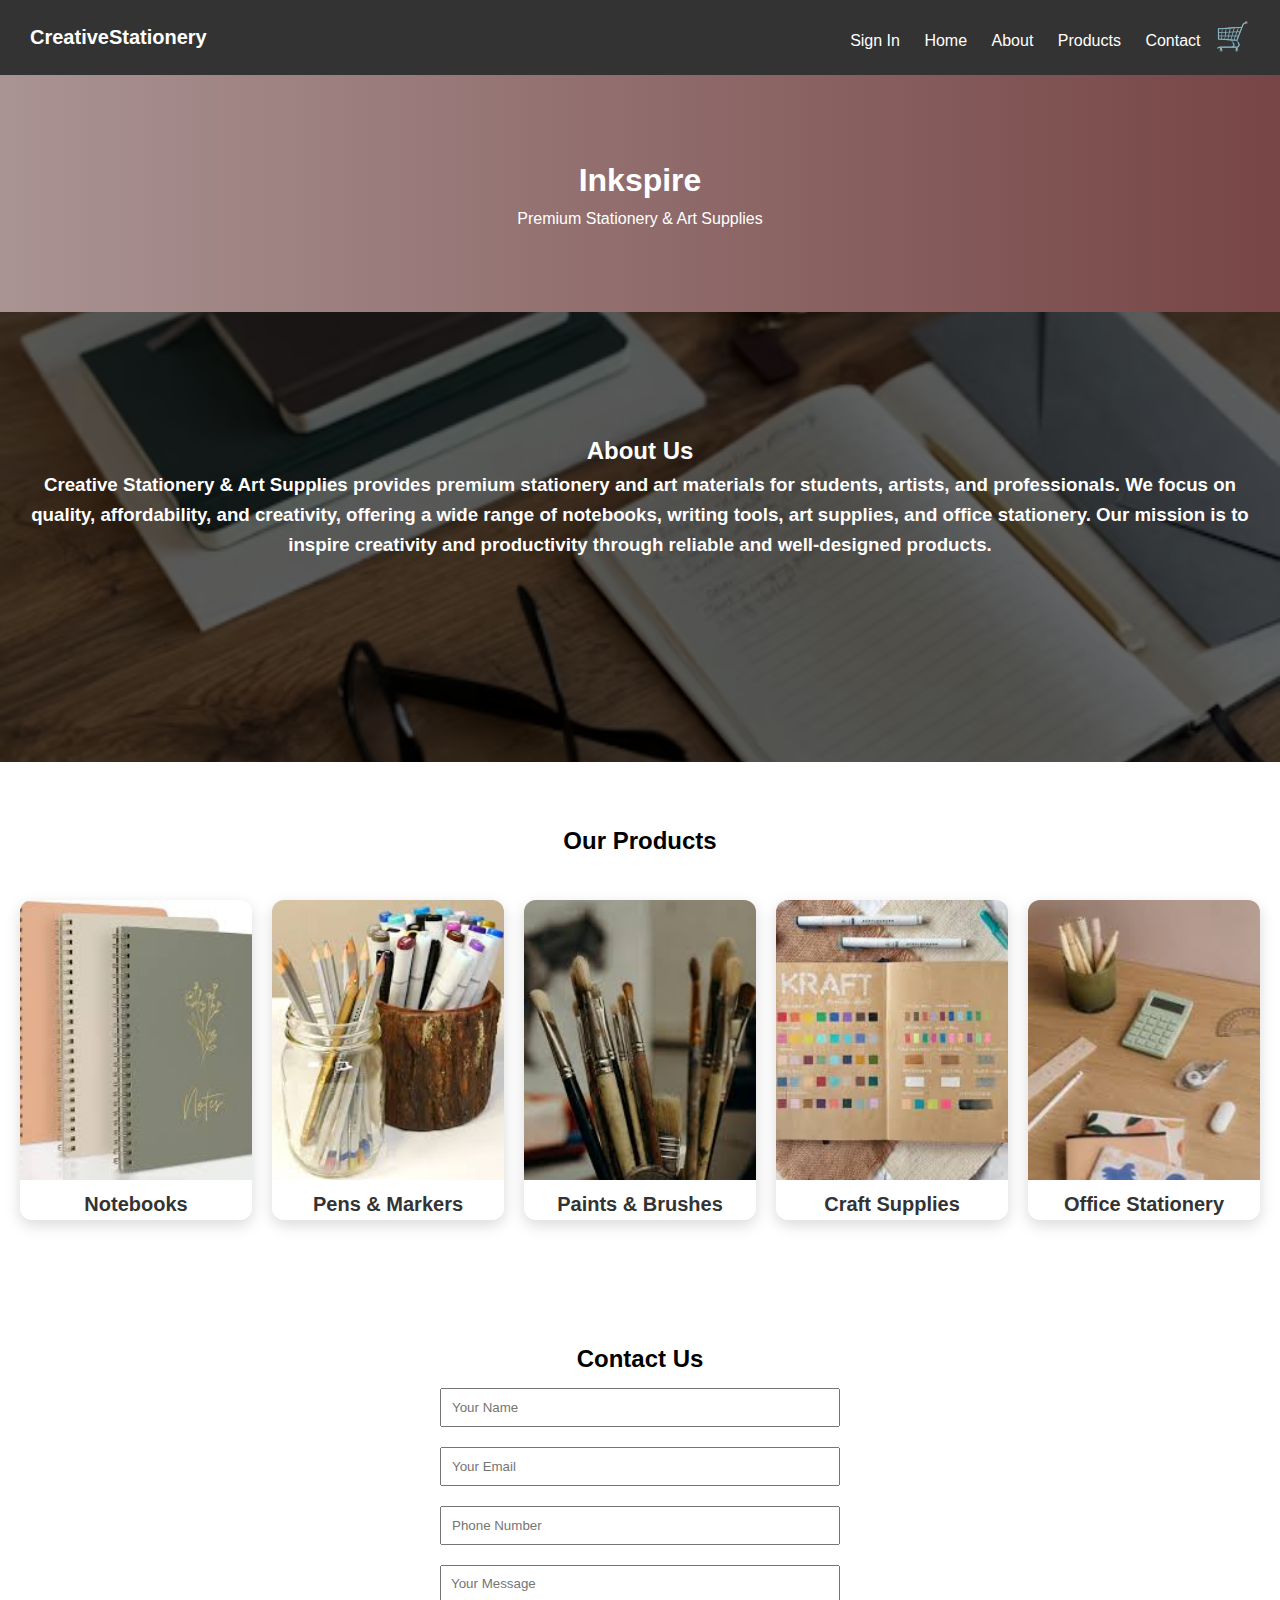
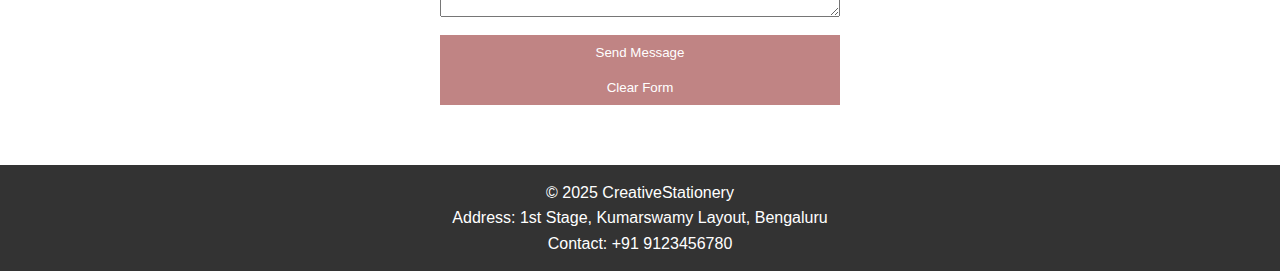
<file: index.html>
<!DOCTYPE html>
<html lang="en">
<head>
    <meta charset="UTF-8">
    <meta name="viewport" content="width=device-width, initial-scale=1.0">
    <title>Creative Stationery & Art Supplies</title>
    <link rel="stylesheet" href="style.css">
</head>
<body>

<header>
    <div class="logo">CreativeStationery</div>
    <nav id="navMenu">
        <a href="signin.html">Sign In</a>
        <a href="index.html">Home</a>
        <a href="#about">About</a>
        <a href="#products">Products</a>
        <a href="#contact">Contact</a>
        <span class="cart-icon" onclick="openCart()" title="Cart">🛒</span>
    </nav>
</header>

<section class="hero">
    <h1>Inkspire</h1>
    <p>Premium Stationery & Art Supplies</p>
</section>

<section id="about" class="about">
    <h2>About Us</h2>
    <h3>
        Creative Stationery & Art Supplies provides premium stationery and art materials for students, artists, and professionals.
        We focus on quality, affordability, and creativity, offering a wide range of notebooks, writing tools, art supplies, and office stationery. 
        Our mission is to inspire creativity and productivity through reliable and well-designed products.
    </h3>
</section>

<section id="products" class="products">
  <h2>Our Products</h2>

  <div class="product-grid">

    <a href="notebooks.html" class="category-card">
      <img src="images/notebook_home.jpg" alt="Notebooks">
      <h3>Notebooks</h3>
    </a>

    <a href="pens.html" class="category-card">
      <img src="images/pens_home.jpg" alt="Pens & Markers">
      <h3>Pens & Markers</h3>
    </a>

    <a href="paints.html" class="category-card">
      <img src="images/paints_home.jpg" alt="Paints & Brushes">
      <h3>Paints & Brushes</h3>
    </a>

    <a href="crafts.html" class="category-card">
      <img src="images/crafts_home.jpg" alt="Craft Supplies">
      <h3>Craft Supplies</h3>
    </a>

    <a href="office.html" class="category-card">
      <img src="images/office_home.jpg" alt="Office Stationery">
      <h3>Office Stationery</h3>
    </a>

  </div>
</section>

<section id="contact" class="contact">
    <h2>Contact Us</h2>
    <form onsubmit="return handleContactForm()">
      <input type="text" id="name" placeholder="Your Name" required>
      <input type="email" id="email" placeholder="Your Email" required>
      <input type="tel" id="phone" placeholder="Phone Number">
      <textarea id="message" placeholder="Your Message" required></textarea>
      <button type="submit">Send Message</button>
      <button type="button" onclick="clearForm()">Clear Form</button>

</form>
<!-- Thank You Message -->
<p id="thankYouMsg" style="display:none; color: green; font-weight: bold;">
  Thank you! Your message has been received.
</p>
</section>

<footer>
    <p>© 2025 CreativeStationery</p>
    <p>Address: 1st Stage, Kumarswamy Layout, Bengaluru</p>
    <p>Contact: +91 9123456780</p>
</footer>

<script src="script.js"></script>
</body>
</html>
</file>
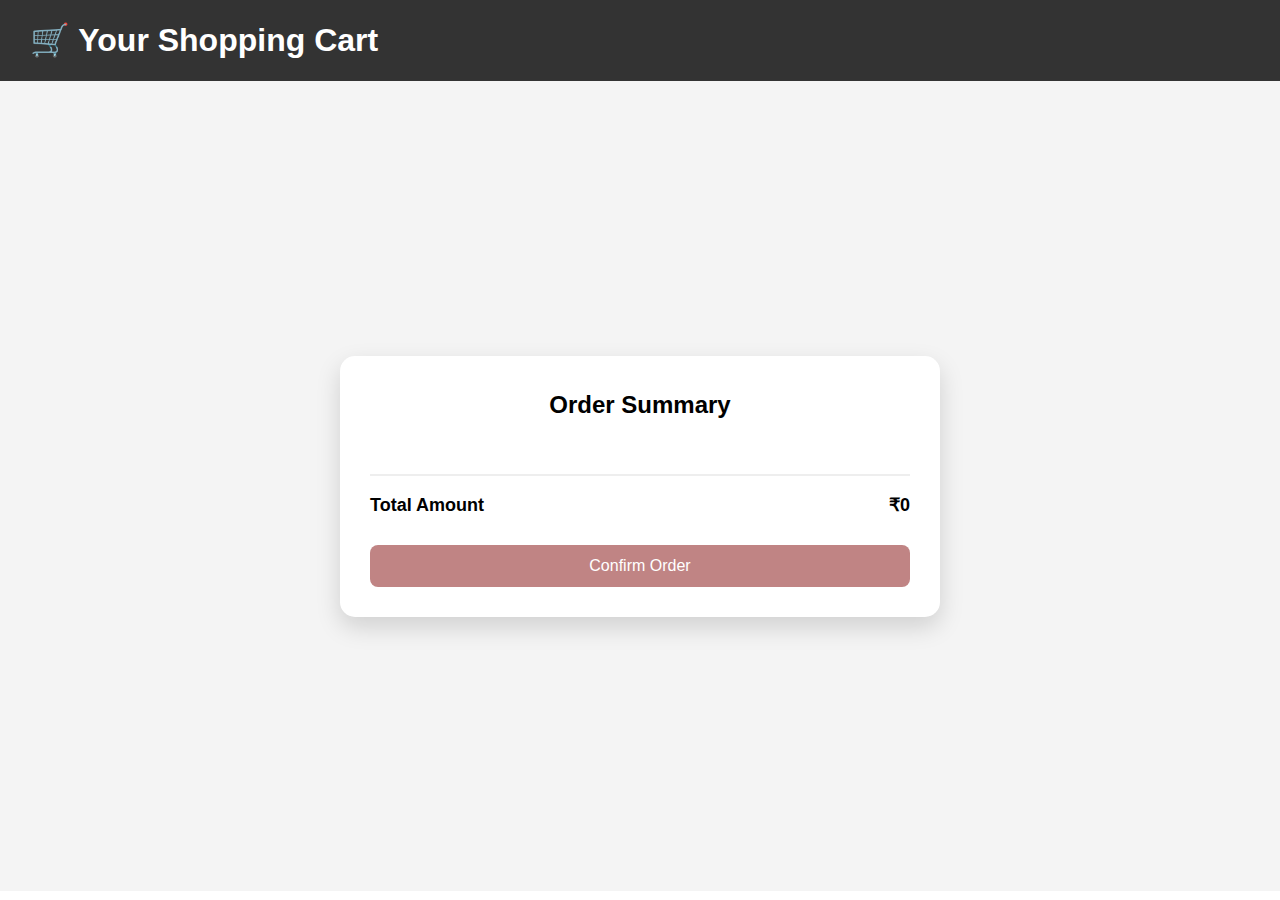
<file: cart.html>
<!DOCTYPE html>
<html lang="en">
<head>
<meta charset="UTF-8">
<title>Your Cart</title>
<link rel="stylesheet" href="style.css">
<script defer src="script.js"></script>
</head>
<body>

<header>
  <h1>🛒 Your Shopping Cart</h1>
</header>

<section class="cart-container">

  <div class="cart-card">
    <h2>Order Summary</h2>

    <div id="cart-items" class="cart-items"></div>

    <div class="cart-total">
      <span>Total Amount</span>
      <span>₹<span id="total">0</span></span>
    </div>

    <button class="confirm-btn" onclick="confirmOrder()">
      Confirm Order
    </button>
  </div>

</section>

</body>
</html>
</file>
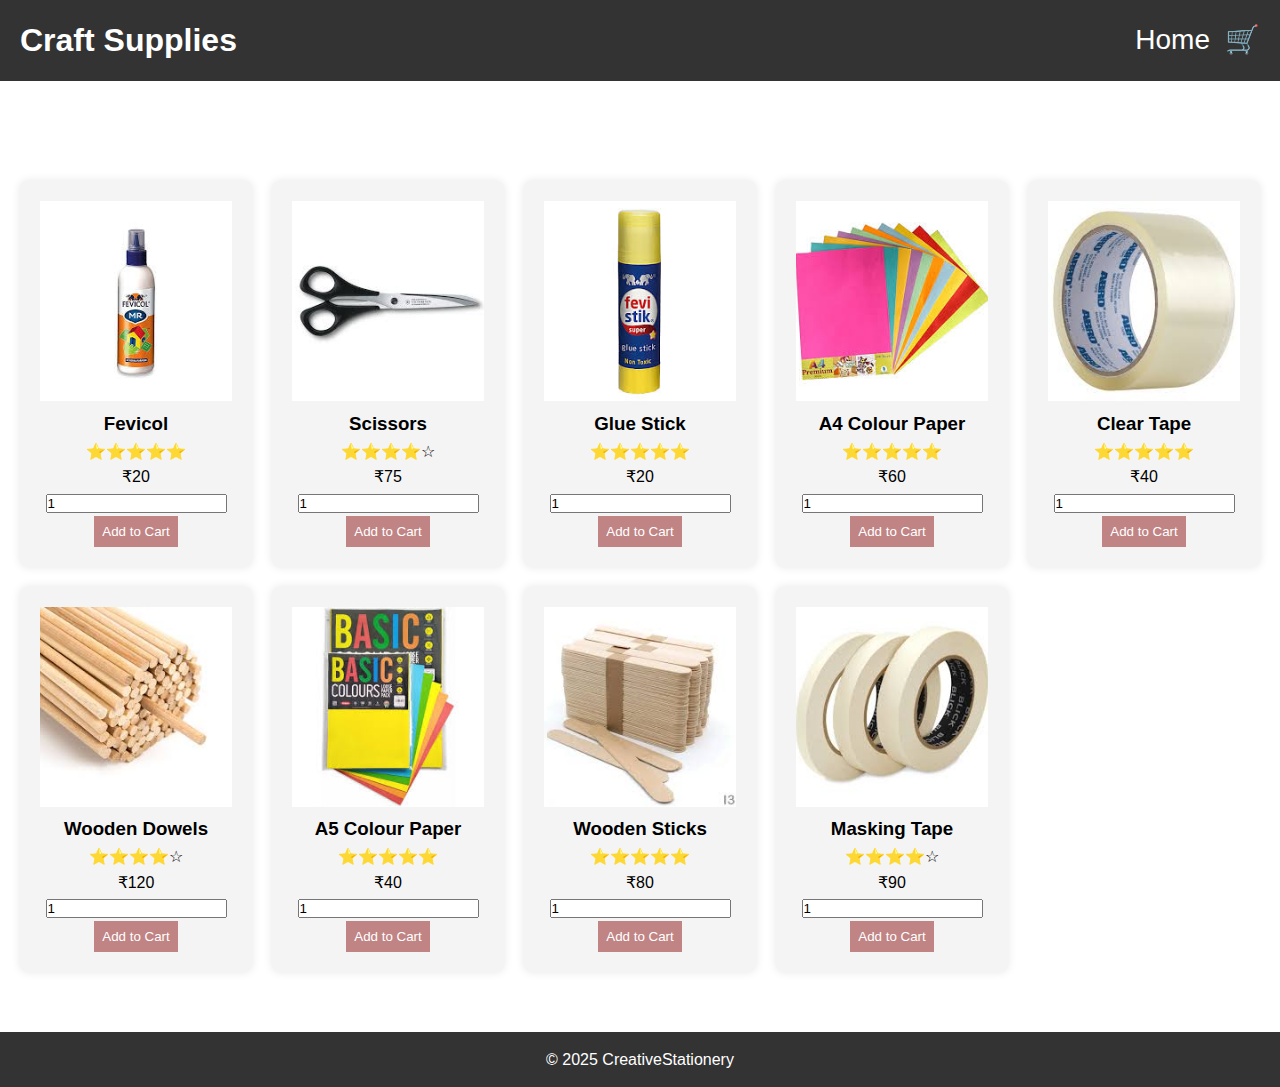
<file: crafts.html>
<!DOCTYPE html>
<html>
<head>
<title>Craft Supplies</title>
<link rel="stylesheet" href="style.css">
<script defer src="script.js"></script>
</head>
<body>

<header class="page-header">
  <h1>Craft Supplies</h1>

  <div class="header-icons">
    <a href="index.html" class="home-icon" title="Home">Home</a>
    <span class="cart-icon" onclick="openCart()" title="Cart">🛒</span>
  </div>
</header>

<section class="product-grid">

<div class="product-card">
<img src="images/craft/craft1.jpg">
<h3>Fevicol</h3>
<p>⭐⭐⭐⭐⭐</p>
<p>₹20</p>
<input type="number" min="1" value="1" id="q1">
<button onclick="addToCart('Fevicol',20,'q1')">Add to Cart</button>
</div>

<div class="product-card">
<img src="images/craft/craft2.jpg">
<h3>Scissors</h3>
<p>⭐⭐⭐⭐☆</p>
<p>₹75</p>
<input type="number" min="1" value="1" id="q2">
<button onclick="addToCart('Scissors',75,'q2')">Add to Cart</button>
</div>

<div class="product-card">
<img src="images/craft/craft3.jpg">
<h3>Glue Stick</h3>
<p>⭐⭐⭐⭐⭐</p>
<p>₹20</p>
<input type="number" min="1" value="1" id="q3">
<button onclick="addToCart('Glue Stick',20,'q3')">Add to Cart</button>
</div>

<div class="product-card">
<img src="images/craft/craft4.jpg">
<h3>A4 Colour Paper</h3>
<p>⭐⭐⭐⭐⭐</p>
<p>₹60</p>
<input type="number" min="1" value="1" id="q4">
<button onclick="addToCart('A4 Colour Paper',60,'q4')">Add to Cart</button>
</div>

<div class="product-card">
<img src="images/craft/craft5.jpg">
<h3>Clear Tape</h3>
<p>⭐⭐⭐⭐⭐</p>
<p>₹40</p>
<input type="number" min="1" value="1" id="q5">
<button onclick="addToCart('Clear Tape',40,'q5')">Add to Cart</button>
</div>

<div class="product-card">
<img src="images/craft/craft6.jpg">
<h3>Wooden Dowels</h3>
<p>⭐⭐⭐⭐☆</p>
<p>₹120</p>
<input type="number" min="1" value="1" id="q6">
<button onclick="addToCart('Wooden Dowel',120,'q6')">Add to Cart</button>
</div>

<div class="product-card">
<img src="images/craft/craft7.jpg">
<h3>A5 Colour Paper</h3>
<p>⭐⭐⭐⭐⭐</p>
<p>₹40</p>
<input type="number" min="1" value="1" id="q7">
<button onclick="addToCart('Black Gel Pen',40,'q7')">Add to Cart</button>
</div>

<div class="product-card">
<img src="images/craft/craft8.jpg">
<h3>Wooden Sticks</h3>
<p>⭐⭐⭐⭐⭐</p>
<p>₹80</p>
<input type="number" min="1" value="1" id="q8">
<button onclick="addToCart('Wooden Sticks',80,'q8')">Add to Cart</button>
</div>

<div class="product-card">
<img src="images/craft/craft9.jpg">
<h3>Masking Tape</h3>
<p>⭐⭐⭐⭐☆</p>
<p>₹90</p>
<input type="number" min="1" value="1" id="q9">
<button onclick="addToCart('Masking Tape',90,'q9')">Add to Cart</button>
</div>

</section>
<footer>
    <p>© 2025 CreativeStationery</p>
</footer>

</body>
</html>
</file>
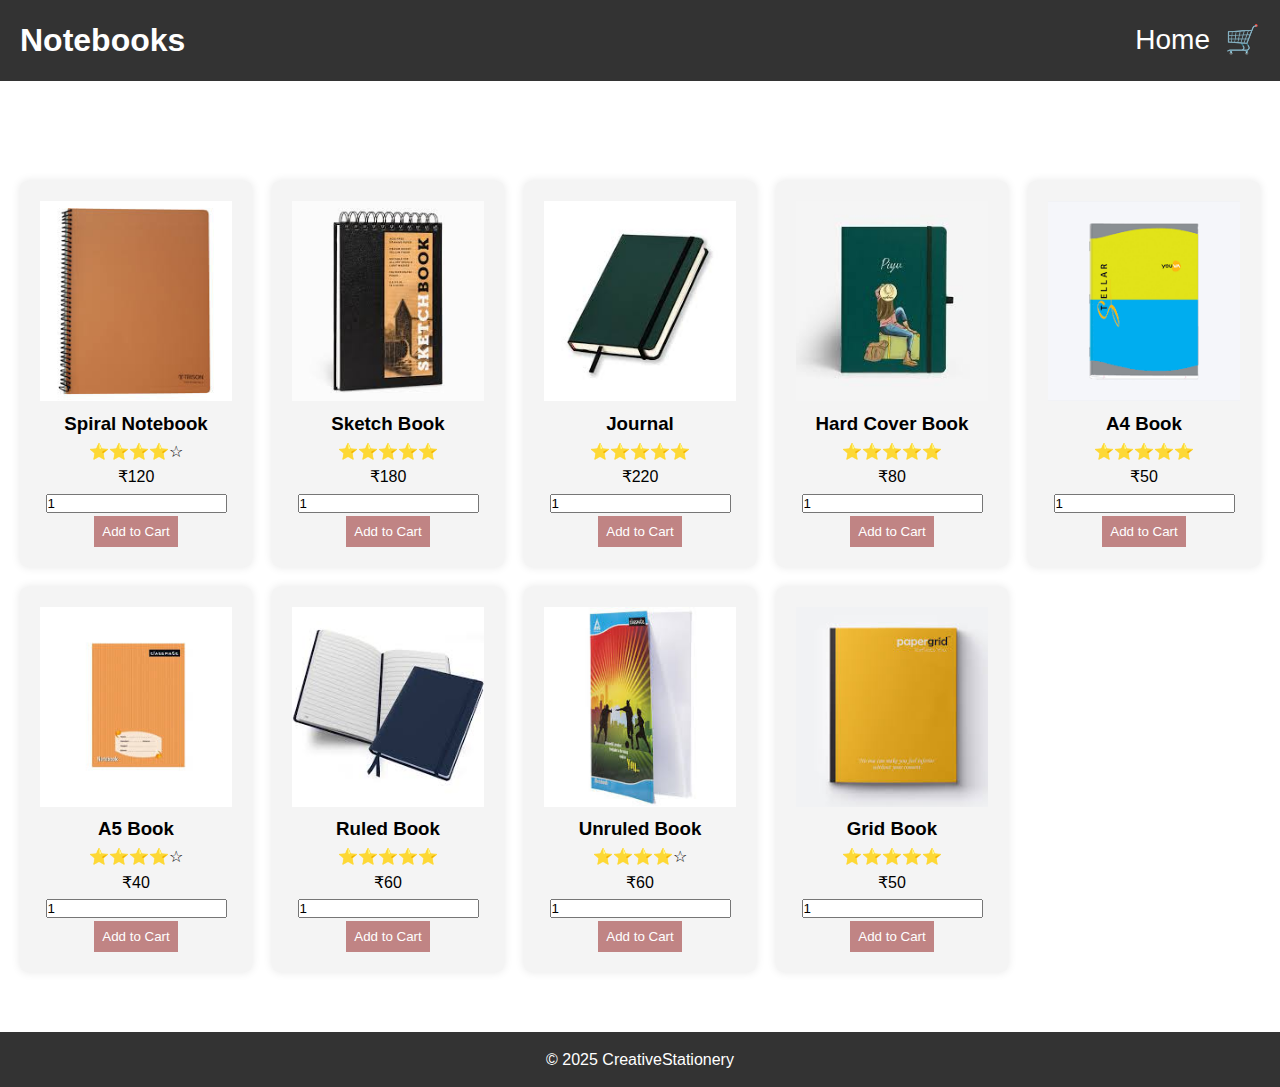
<file: notebooks.html>
<!DOCTYPE html>
<html>
<head>
<title>Notebooks</title>
<link rel="stylesheet" href="style.css">
<script defer src="script.js"></script>
</head>
<body>

<header class="page-header">
  <h1>Notebooks</h1>

  <div class="header-icons">
    <a href="index.html" class="home-icon" title="Home">Home</a>
    <span class="cart-icon" onclick="openCart()" title="Cart">🛒</span>
  </div>
</header>

<section class="product-grid">

<div class="product-card">
<img src="images/notebook/notebook1.jpg">
<h3>Spiral Notebook</h3>
<p>⭐⭐⭐⭐☆</p>
<p>₹120</p>
<input type="number" min="1" value="1" id="q1">
<button onclick="addToCart('Spiral Notebook',120,'q1')">Add to Cart</button>
</div>

<div class="product-card">
<img src="images/notebook/notebook2.jpg">
<h3>Sketch Book</h3>
<p>⭐⭐⭐⭐⭐</p>
<p>₹180</p>
<input type="number" min="1" value="1" id="q2">
<button onclick="addToCart('Sketch Book',180,'q2')">Add to Cart</button>
</div>

<div class="product-card">
<img src="images/notebook/notebook3.jpg">
<h3>Journal</h3>
<p>⭐⭐⭐⭐⭐</p>
<p>₹220</p>
<input type="number" min="1" value="1" id="q3">
<button onclick="addToCart('Journal',220,'q3')">Add to Cart</button>
</div>

<div class="product-card">
<img src="images/notebook/notebook4.jpg">
<h3>Hard Cover Book</h3>
<p>⭐⭐⭐⭐⭐</p>
<p>₹80</p>
<input type="number" min="1" value="1" id="q4">
<button onclick="addToCart('Hard Cover Book',80,'q4')">Add to Cart</button>
</div>

<div class="product-card">
<img src="images/notebook/notebook5.png">
<h3>A4 Book</h3>
<p>⭐⭐⭐⭐⭐</p>
<p>₹50</p>
<input type="number" min="1" value="1" id="q5">
<button onclick="addToCart('A4 Book',50,'q5')">Add to Cart</button>
</div>

<div class="product-card">
<img src="images/notebook/notebook6.jpg">
<h3>A5 Book</h3>
<p>⭐⭐⭐⭐☆</p>
<p>₹40</p>
<input type="number" min="1" value="1" id="q6">
<button onclick="addToCart('A5 Book',40,'q6')">Add to Cart</button>
</div>

<div class="product-card">
<img src="images/notebook/notebook7.jpg">
<h3>Ruled Book</h3>
<p>⭐⭐⭐⭐⭐</p>
<p>₹60</p>
<input type="number" min="1" value="1" id="q7">
<button onclick="addToCart('Ruled Book',60,'q7')">Add to Cart</button>
</div>

<div class="product-card">
<img src="images/notebook/notebook8.jpg">
<h3>Unruled Book</h3>
<p>⭐⭐⭐⭐☆</p>
<p>₹60</p>
<input type="number" min="1" value="1" id="q8">
<button onclick="addToCart('Unruled',60,'q8')">Add to Cart</button>
</div>

<div class="product-card">
<img src="images/notebook/notebook9.jpg">
<h3>Grid Book</h3>
<p>⭐⭐⭐⭐⭐</p>
<p>₹50</p>
<input type="number" min="1" value="1" id="q9">
<button onclick="addToCart('Grid Book',50,'q9')">Add to Cart</button>
</div>

</section>
<footer>
    <p>© 2025 CreativeStationery</p>
</footer>

</body>
</html>
</file>
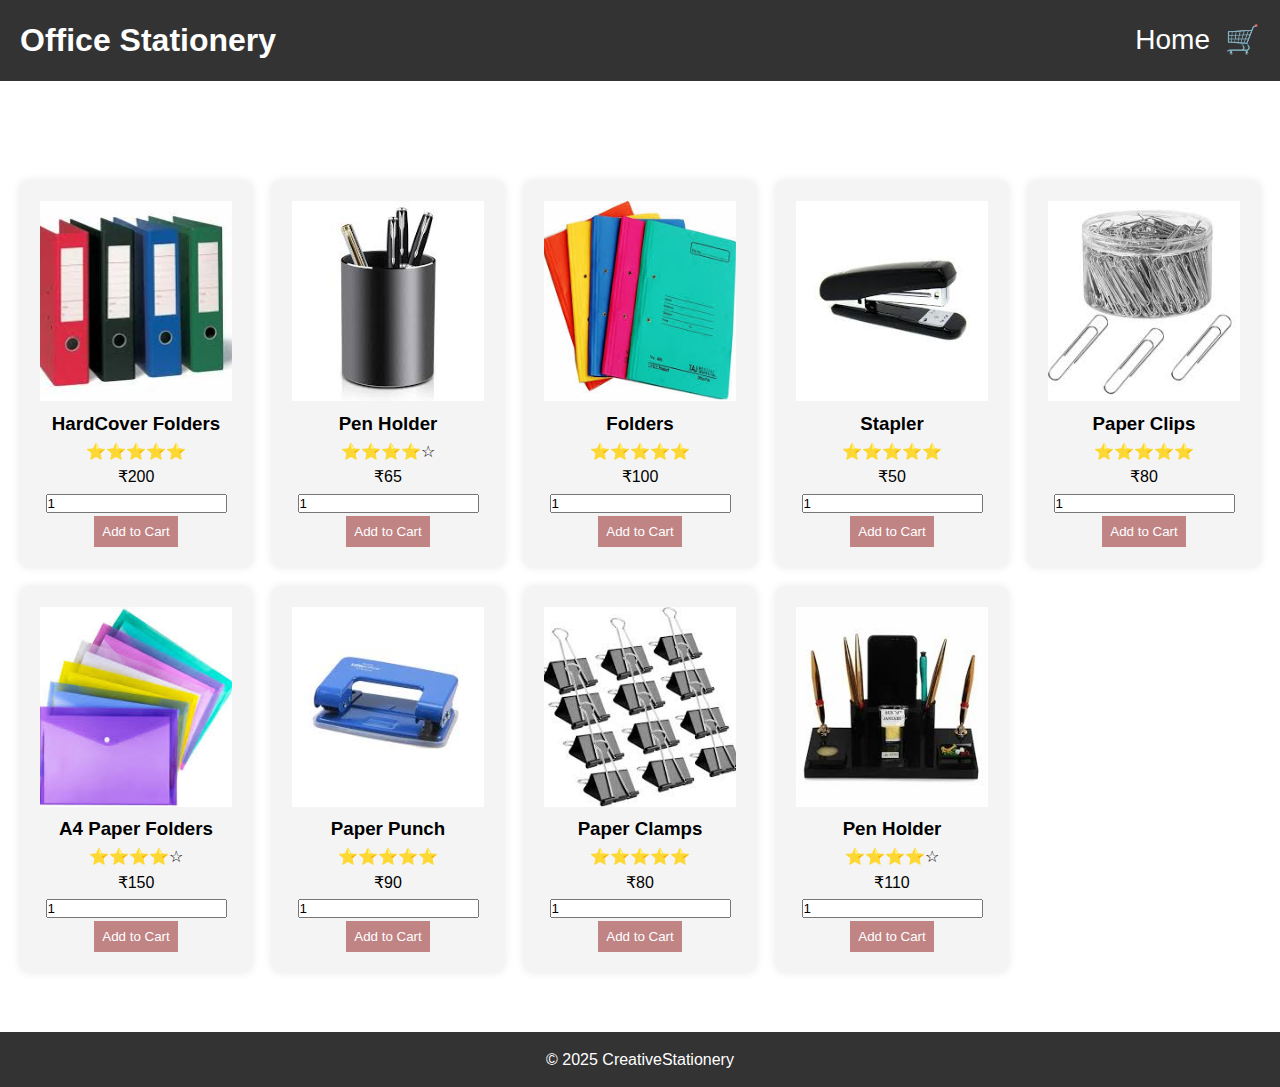
<file: office.html>
<!DOCTYPE html>
<html>
<head>
<title>Office Stationery</title>
<link rel="stylesheet" href="style.css">
<script defer src="script.js"></script>
</head>
<body>

<header class="page-header">
  <h1>Office Stationery</h1>

  <div class="header-icons">
    <a href="index.html" class="home-icon" title="Home">Home</a>
    <span class="cart-icon" onclick="openCart()" title="Cart">🛒</span>
  </div>
</header>

<section class="product-grid">

<div class="product-card">
<img src="images/office/office1.jpg">
<h3>HardCover Folders</h3>
<p>⭐⭐⭐⭐⭐</p>
<p>₹200</p>
<input type="number" min="1" value="1" id="q1">
<button onclick="addToCart('HardCover Folders',200,'q1')">Add to Cart</button>
</div>

<div class="product-card">
<img src="images/office/office2.jpg">
<h3>Pen Holder</h3>
<p>⭐⭐⭐⭐☆</p>
<p>₹65</p>
<input type="number" min="1" value="1" id="q2">
<button onclick="addToCart('Pen Holder',65,'q2')">Add to Cart</button>
</div>

<div class="product-card">
<img src="images/office/office3.jpg">
<h3>Folders</h3>
<p>⭐⭐⭐⭐⭐</p>
<p>₹100</p>
<input type="number" min="1" value="1" id="q3">
<button onclick="addToCart('Folders',100,'q3')">Add to Cart</button>
</div>

<div class="product-card">
<img src="images/office/office4.jpg">
<h3>Stapler</h3>
<p>⭐⭐⭐⭐⭐</p>
<p>₹50</p>
<input type="number" min="1" value="1" id="q4">
<button onclick="addToCart('Stapler',50,'q4')">Add to Cart</button>
</div>

<div class="product-card">
<img src="images/office/office5.jpg">
<h3>Paper Clips</h3>
<p>⭐⭐⭐⭐⭐</p>
<p>₹80</p>
<input type="number" min="1" value="1" id="q5">
<button onclick="addToCart('Paper Clips',80,'q5')">Add to Cart</button>
</div>

<div class="product-card">
<img src="images/office/office6.jpg">
<h3>A4 Paper Folders</h3>
<p>⭐⭐⭐⭐☆</p>
<p>₹150</p>
<input type="number" min="1" value="1" id="q6">
<button onclick="addToCart('A4 Ppaer Folders',150,'q6')">Add to Cart</button>
</div>

<div class="product-card">
<img src="images/office/office7.jpg">
<h3>Paper Punch</h3>
<p>⭐⭐⭐⭐⭐</p>
<p>₹90</p>
<input type="number" min="1" value="1" id="q7">
<button onclick="addToCart('Paper Punch',90,'q7')">Add to Cart</button>
</div>

<div class="product-card">
<img src="images/office/office8.jpg">
<h3>Paper Clamps</h3>
<p>⭐⭐⭐⭐⭐</p>
<p>₹80</p>
<input type="number" min="1" value="1" id="q8">
<button onclick="addToCart('Paper Clamps',80,'q8')">Add to Cart</button>
</div>

<div class="product-card">
<img src="images/office/office9.jpg">
<h3>Pen Holder</h3>
<p>⭐⭐⭐⭐☆</p>
<p>₹110</p>
<input type="number" min="1" value="1" id="q9">
<button onclick="addToCart('Pen Holder',110,'q9')">Add to Cart</button>
</div>

</section>
<footer>
    <p>© 2025 CreativeStationery</p>
</footer>

</body>
</html>
</file>
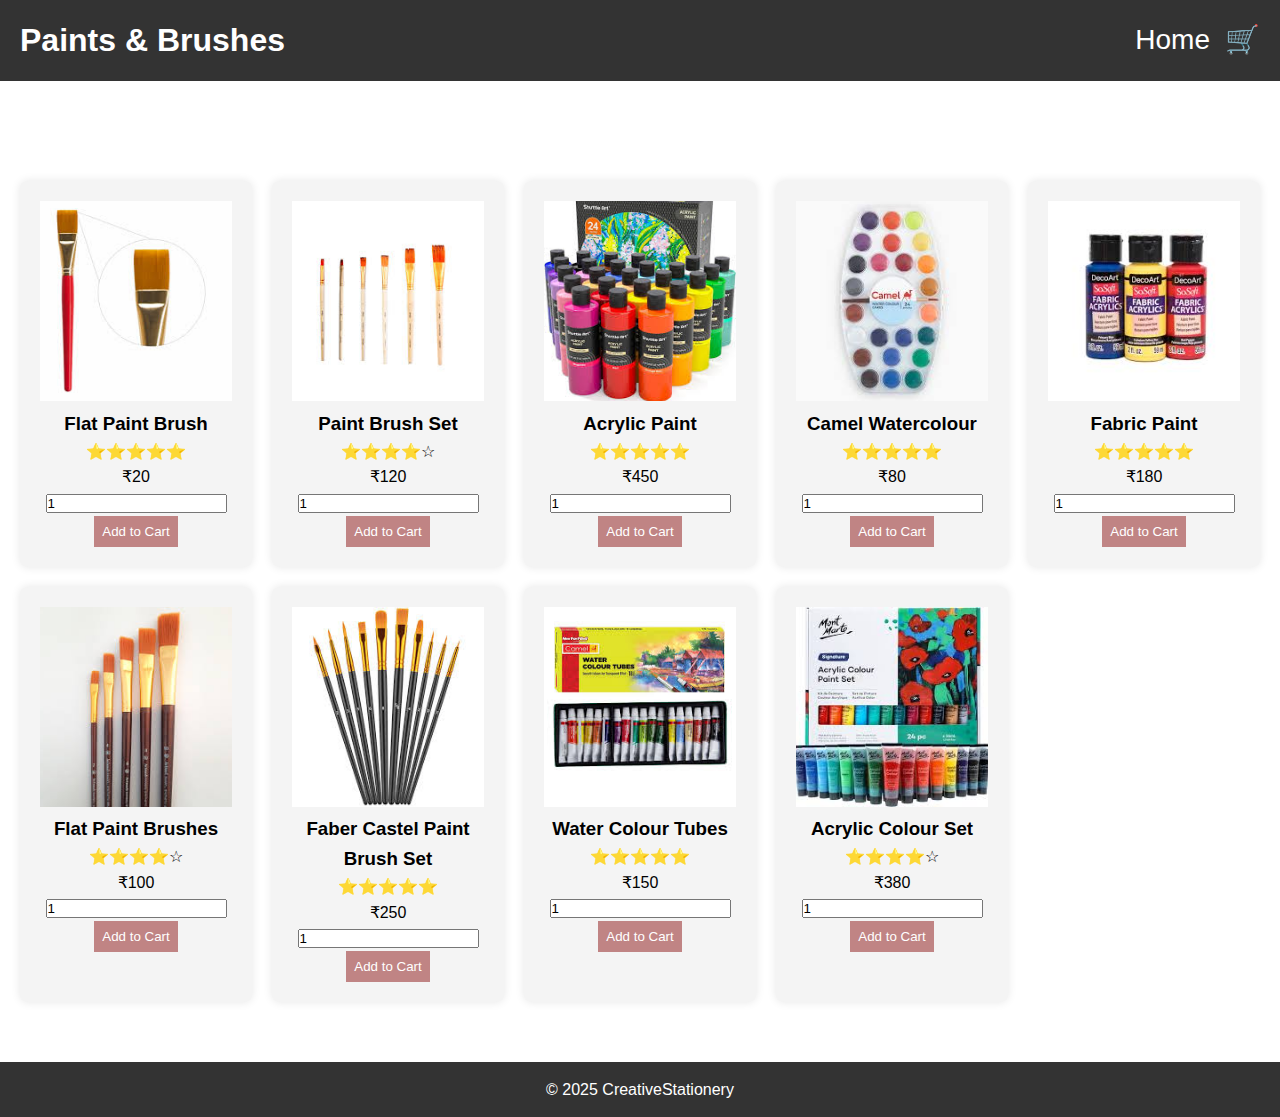
<file: paints.html>
<!DOCTYPE html>
<html>
<head>
<title>Paints & Brushes</title>
<link rel="stylesheet" href="style.css">
<script defer src="script.js"></script>
</head>
<body>

<header class="page-header">
  <h1>Paints & Brushes</h1>

  <div class="header-icons">
    <a href="index.html" class="home-icon" title="Home">Home</a>
    <span class="cart-icon" onclick="openCart()" title="Cart">🛒</span>
  </div>
</header>

<section class="product-grid">

<div class="product-card">
<img src="images/paint/paint1.jpg">
<h3>Flat Paint Brush</h3>
<p>⭐⭐⭐⭐⭐</p>
<p>₹20</p>
<input type="number" min="1" value="1" id="q1">
<button onclick="addToCart('Flat Paint Brush',20,'q1')">Add to Cart</button>
</div>

<div class="product-card">
<img src="images/paint/paint2.jpg">
<h3>Paint Brush Set</h3>
<p>⭐⭐⭐⭐☆</p>
<p>₹120</p>
<input type="number" min="1" value="1" id="q2">
<button onclick="addToCart('Paint Brush Set',120,'q2')">Add to Cart</button>
</div>

<div class="product-card">
<img src="images/paint/paint3.jpg">
<h3>Acrylic Paint</h3>
<p>⭐⭐⭐⭐⭐</p>
<p>₹450</p>
<input type="number" min="1" value="1" id="q3">
<button onclick="addToCart('Acrylic Paint',450,'q3')">Add to Cart</button>
</div>

<div class="product-card">
<img src="images/paint/paint4.jpg">
<h3>Camel Watercolour</h3>
<p>⭐⭐⭐⭐⭐</p>
<p>₹80</p>
<input type="number" min="1" value="1" id="q4">
<button onclick="addToCart('Camel Watercolour',80,'q4')">Add to Cart</button>
</div>

<div class="product-card">
<img src="images/paint/paint5.jpg">
<h3>Fabric Paint</h3>
<p>⭐⭐⭐⭐⭐</p>
<p>₹180</p>
<input type="number" min="1" value="1" id="q5">
<button onclick="addToCart('Fabric Paint',180,'q5')">Add to Cart</button>
</div>

<div class="product-card">
<img src="images/paint/paint6.jpg">
<h3>Flat Paint Brushes</h3>
<p>⭐⭐⭐⭐☆</p>
<p>₹100</p>
<input type="number" min="1" value="1" id="q6">
<button onclick="addToCart('Flat Paint Brushes',100,'q6')">Add to Cart</button>
</div>

<div class="product-card">
<img src="images/paint/paint7.jpg">
<h3> Faber Castel Paint Brush Set</h3>
<p>⭐⭐⭐⭐⭐</p>
<p>₹250</p>
<input type="number" min="1" value="1" id="q7">
<button onclick="addToCart('Faber Castel Paint Brush Set',250,'q7')">Add to Cart</button>
</div>

<div class="product-card">
<img src="images/paint/paint8.jpg">
<h3>Water Colour Tubes</h3>
<p>⭐⭐⭐⭐⭐</p>
<p>₹150</p>
<input type="number" min="1" value="1" id="q8">
<button onclick="addToCart('Water Colour Tubes',150,'q8')">Add to Cart</button>
</div>

<div class="product-card">
<img src="images/paint/paint9.jpg">
<h3>Acrylic Colour Set</h3>
<p>⭐⭐⭐⭐☆</p>
<p>₹380</p>
<input type="number" min="1" value="1" id="q9">
<button onclick="addToCart('Acrylic Colour Set',380,'q9')">Add to Cart</button>
</div>

</section>
<footer>
    <p>© 2025 CreativeStationery</p>
</footer>

</body>
</html>
</file>
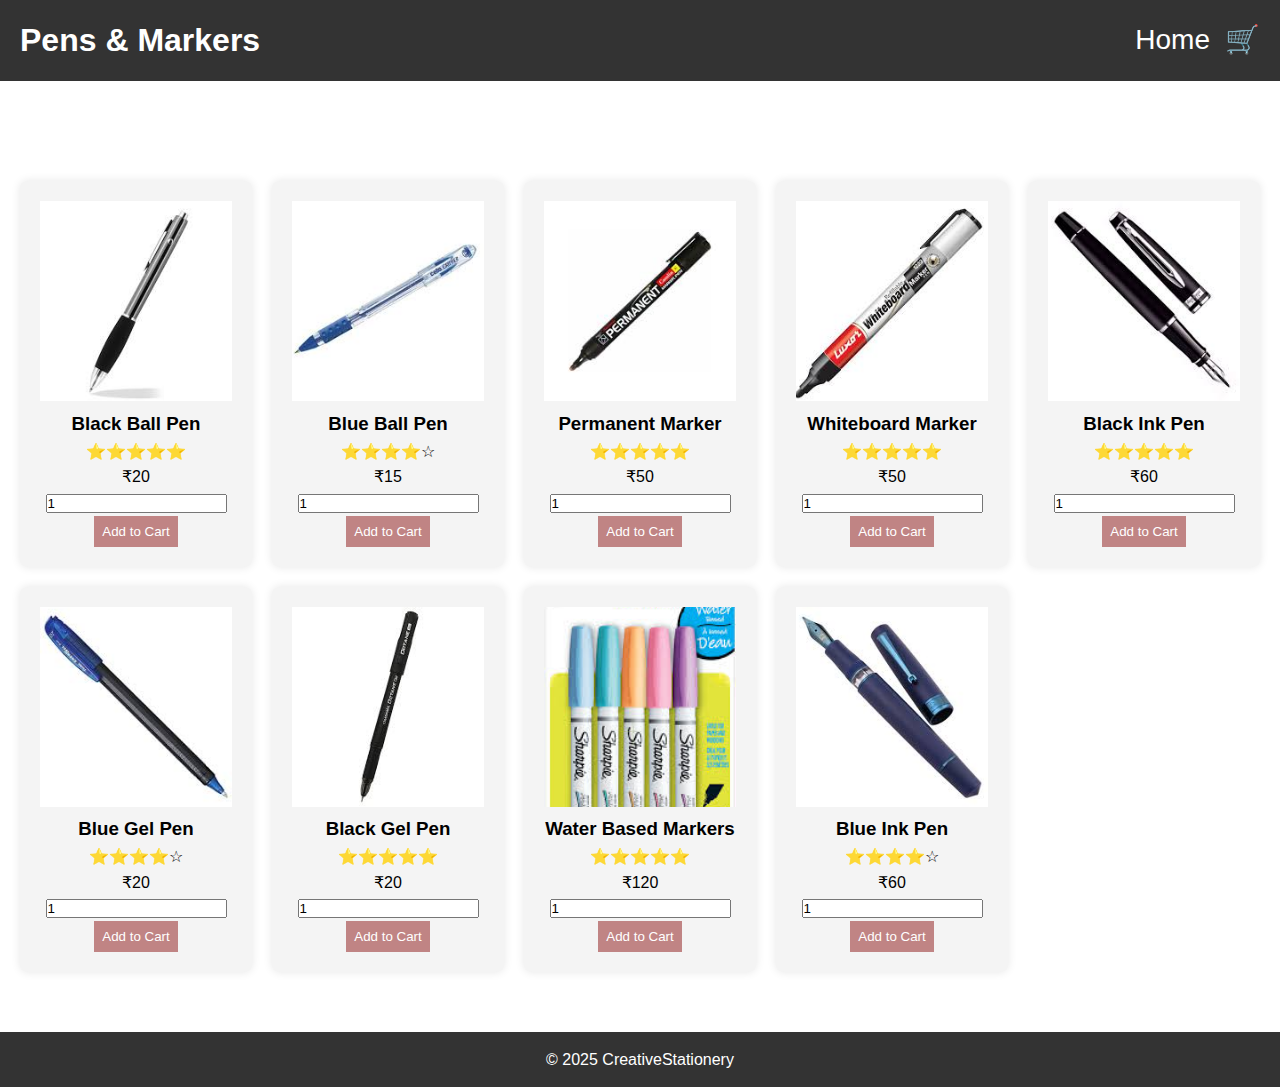
<file: pens.html>
<!DOCTYPE html>
<html>
<head>
<title>Pens & Markers</title>
<link rel="stylesheet" href="style.css">
<script defer src="script.js"></script>
</head>
<body>

<header class="page-header">
  <h1>Pens & Markers</h1>

  <div class="header-icons">
    <a href="index.html" class="home-icon" title="Home">Home</a>
    <span class="cart-icon" onclick="openCart()" title="Cart">🛒</span>
  </div>
</header>

<section class="product-grid">

<div class="product-card">
<img src="images/pen/pen1.jpg">
<h3>Black Ball Pen</h3>
<p>⭐⭐⭐⭐⭐</p>
<p>₹20</p>
<input type="number" min="1" value="1" id="q1">
<button onclick="addToCart('Black Ball Pen',20,'q1')">Add to Cart</button>
</div>

<div class="product-card">
<img src="images/pen/pen2.jpg">
<h3>Blue Ball Pen</h3>
<p>⭐⭐⭐⭐☆</p>
<p>₹15</p>
<input type="number" min="1" value="1" id="q2">
<button onclick="addToCart('Blue Ball Pen',15,'q2')">Add to Cart</button>
</div>

<div class="product-card">
<img src="images/pen/pen3.jpg">
<h3>Permanent Marker</h3>
<p>⭐⭐⭐⭐⭐</p>
<p>₹50</p>
<input type="number" min="1" value="1" id="q3">
<button onclick="addToCart('Permanent Marker',50,'q3')">Add to Cart</button>
</div>

<div class="product-card">
<img src="images/pen/pen4.jpg">
<h3>Whiteboard Marker</h3>
<p>⭐⭐⭐⭐⭐</p>
<p>₹50</p>
<input type="number" min="1" value="1" id="q4">
<button onclick="addToCart('Whiteboard Markers',50,'q4')">Add to Cart</button>
</div>

<div class="product-card">
<img src="images/pen/pen5.jpg">
<h3>Black Ink Pen</h3>
<p>⭐⭐⭐⭐⭐</p>
<p>₹60</p>
<input type="number" min="1" value="1" id="q5">
<button onclick="addToCart('Black Ink Pen',60,'q5')">Add to Cart</button>
</div>

<div class="product-card">
<img src="images/pen/pen6.jpg">
<h3>Blue Gel Pen</h3>
<p>⭐⭐⭐⭐☆</p>
<p>₹20</p>
<input type="number" min="1" value="1" id="q6">
<button onclick="addToCart('Blue Gel Pen',20,'q6')">Add to Cart</button>
</div>

<div class="product-card">
<img src="images/pen/pen7.jpg">
<h3>Black Gel Pen</h3>
<p>⭐⭐⭐⭐⭐</p>
<p>₹20</p>
<input type="number" min="1" value="1" id="q7">
<button onclick="addToCart('Black Gel Pen',20,'q7')">Add to Cart</button>
</div>

<div class="product-card">
<img src="images/pen/pen8.jpg">
<h3>Water Based Markers</h3>
<p>⭐⭐⭐⭐⭐</p>
<p>₹120</p>
<input type="number" min="1" value="1" id="q8">
<button onclick="addToCart('Water Based Markers',120,'q8')">Add to Cart</button>
</div>

<div class="product-card">
<img src="images/pen/pen9.jpg">
<h3>Blue Ink Pen</h3>
<p>⭐⭐⭐⭐☆</p>
<p>₹60</p>
<input type="number" min="1" value="1" id="q9">
<button onclick="addToCart('Blue Ink Pen',60,'q9')">Add to Cart</button>
</div>

</section>
<footer>
    <p>© 2025 CreativeStationery</p>
</footer>

</body>
</html>
</file>
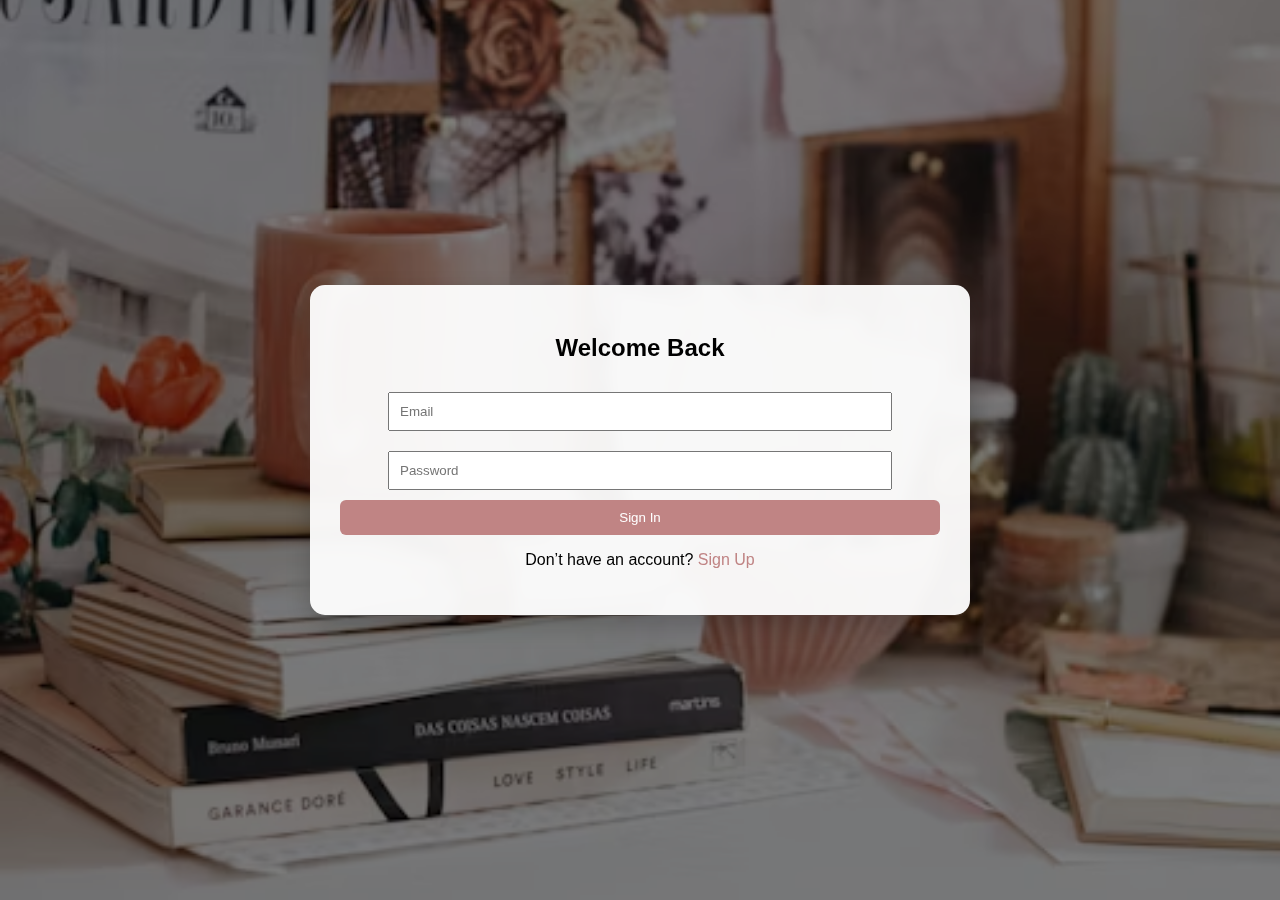
<file: signin.html>
<!DOCTYPE html>
<html lang="en">
<head>
  <meta charset="UTF-8">
  <title>Sign In | Inkspire</title>
  <link rel="stylesheet" href="auth.css">
</head>
<body>

<div class="auth-container">
  <h2>Welcome Back</h2>

  <input type="email" id="email" placeholder="Email" required>
  <input type="password" id="password" placeholder="Password" required>

  <button onclick="signIn()">Sign In</button>

  <p>Don’t have an account?
    <a href="signup.html">Sign Up</a>
  </p>
</div>

<script src="auth.js"></script>
</body>
</html>
</file>
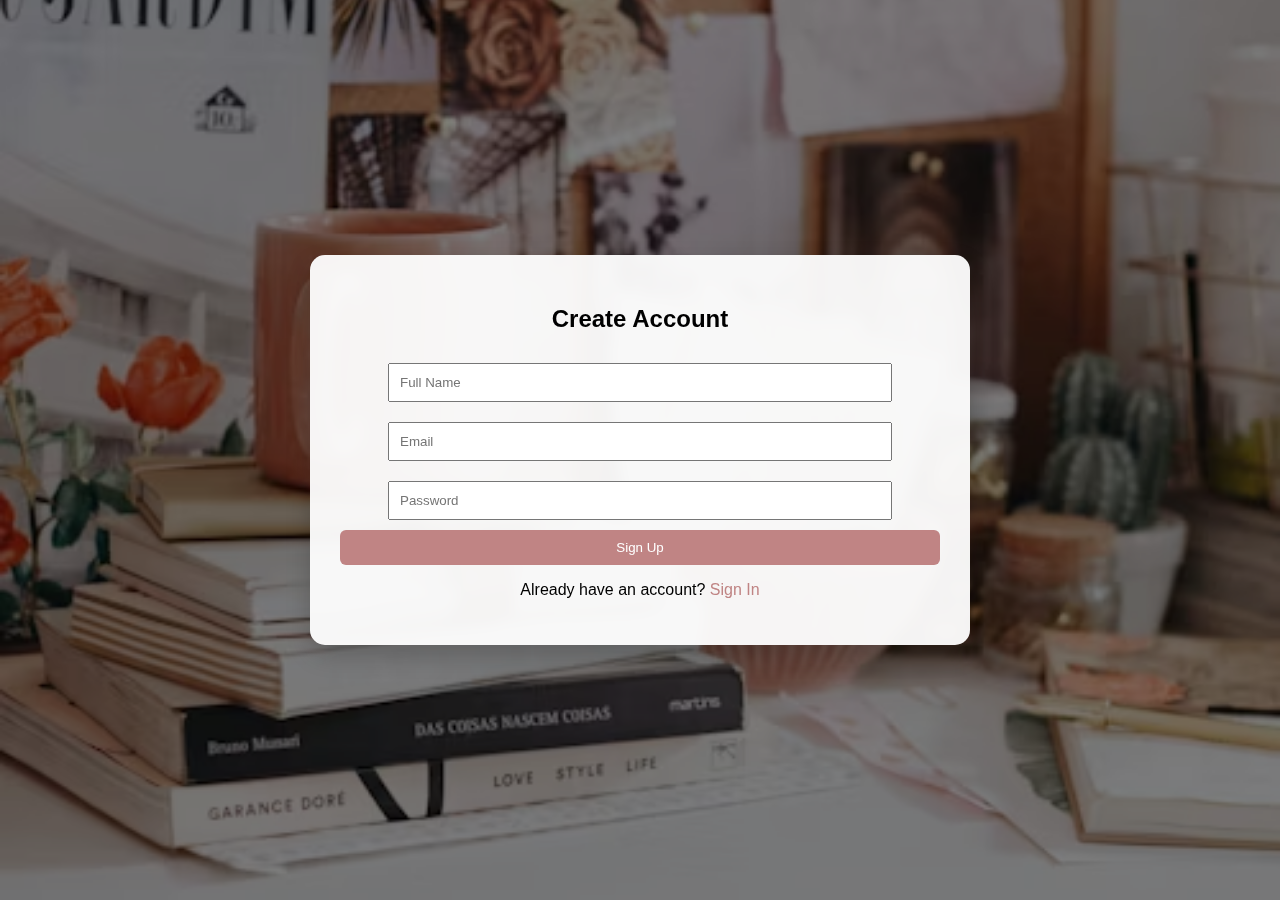
<file: signup.html>
<!DOCTYPE html>
<html lang="en">
<head>
  <meta charset="UTF-8">
  <title>Sign Up | Inkspire</title>
  <link rel="stylesheet" href="auth.css">
</head>
<body>

<div class="auth-container">
  <h2>Create Account</h2>

  <input type="text" id="name" placeholder="Full Name" required>
  <input type="email" id="email" placeholder="Email" required>
  <input type="password" id="password" placeholder="Password" required>

  <button onclick="signUp()">Sign Up</button>

  <p>Already have an account?
    <a href="signin.html">Sign In</a>
  </p>
</div>

<script src="auth.js"></script>
</body>
</html>
</file>
<file: style.css>
* {
    margin: 0;
    padding: 0;
    box-sizing: border-box;
    font-family: Arial, sans-serif;
}

body {
    line-height: 1.6;
}

/* Header */
header {
    display: flex;
    justify-content: space-between;
    align-items: center;
    padding: 15px 30px;
    background: #333;
    color: #fff;
}

.logo {
    font-size: 20px;
    font-weight: bold;
}

nav a {
    color: #fff;
    margin: 0 10px;
    text-decoration: none;
}

.menu-toggle {
    display: none;
    cursor: pointer;
    font-size: 22px;
}

/* Hero */
.hero {
    background: linear-gradient(to right, #aa9393, #774545);
    color: white;
    text-align: center;
    padding: 80px 20px;
}

.hero button {
    margin-top: 20px;
    padding: 10px 20px;
    border: none;
    background: white;
    color: #333;
    font-size: 16px;
    cursor: pointer;
}

/* Sections */
section {
    padding: 60px 20px;
    text-align: center;
}

.about {
  background-image: url("images/stationery.avif");
  background-size: cover;        /* fills section */
  background-position: center;   /* centers image */
  background-repeat: no-repeat;

  min-height: 50vh;              /* makes section tall */
  padding: 120px 20px;
  color: white;
  text-align: center;
  position: relative;
}

.about::before {
  content: "";
  position: absolute;
  inset: 0;
  background: rgba(0, 0, 0, 0.6);
}

.about * {
  position: relative;
  z-index: 1;
}



/* Products */
.product-grid {
    display: grid;
    grid-template-columns: repeat(auto-fit, minmax(220px, 1fr));
    gap: 20px;
    margin-top: 40px;
}

.product-card {
    padding: 20px;
    background: #f4f4f4;
    border-radius: 8px;
    box-shadow: 0 0 10px rgba(0,0,0,0.1);
    transition: transform 0.3s;
}
.category-page {
    padding: 60px 20px;
    text-align: center;
}

.category-card {
  background: white;
  border-radius: 12px;
  overflow: hidden;
  text-align: center;
  text-decoration: none;
  color: #333;
  box-shadow: 0 5px 15px rgba(0,0,0,0.15);
  transition: transform 0.3s;
}

.category-card img {
  width: 100%;
  height: 280px;
  object-fit: cover;
}

.category-card h3 {
  padding: 16x;
  font-size: 20px;
}

.category-card:hover {
  transform: scale(1.05);
}

.product-card:hover {
    transform: scale(1.05);
}

/* Contact */
.contact form {
    max-width: 400px;
    margin: auto;
}

.contact input,
.contact textarea {
    width: 100%;
    padding: 10px;
    margin: 10px 0;
}

.contact button {
    padding: 10px;
    width: 100%;
    background: #c08484;
    color: white;
    border: none;
    cursor: pointer;
}

/* Footer */
footer {
    background: #333;
    color: white;
    text-align: center;
    padding: 15px;
}

.cart-icon { cursor: pointer; font-size: 32px;}

button {
  background: #c08484;
  color: white;
  border: none;
  padding: 8px;
  cursor: pointer;
}
/* CART PAGE */
.cart-container {
  min-height: 90vh;
  display: flex;
  justify-content: center;
  align-items: center;
  background: #f4f4f4;
}

.cart-card {
  background: white;
  width: 90%;
  max-width: 600px;
  padding: 30px;
  border-radius: 15px;
  box-shadow: 0 10px 25px rgba(0,0,0,0.15);
}

.cart-card h2 {
  text-align: center;
  margin-bottom: 25px;
}

/* Cart Items */
.cart-items {
  display: flex;
  flex-direction: column;
  gap: 15px;
}

.cart-item {
  display: flex;
  justify-content: space-between;
  align-items: center;
  padding: 12px;
  border-radius: 8px;
  background: #f9f9f9;
}

.cart-item span {
  font-size: 15px;
}

/* Total */
.cart-total {
  display: flex;
  justify-content: space-between;
  font-size: 18px;
  font-weight: bold;
  margin: 25px 0;
  border-top: 2px solid #eee;
  padding-top: 15px;
}

/* Confirm Button */
.confirm-btn {
  width: 100%;
  padding: 12px;
  background: #c08484;
  color: white;
  font-size: 16px;
  border: none;
  border-radius: 8px;
  cursor: pointer;
}

.confirm-btn:hover {
  background: #c08484;
}


.product-card img {
  width: 100%;
  height: 200px;
  object-fit: cover;
}

.page-header {
  background: #333;
  color: white;
  padding: 15px 20px;
  display: flex;
  justify-content: space-between;
  align-items: center;
}

.header-icons {
  display: flex;
  gap: 15px;
}

.home-icon,
.cart-icon {
  font-size: 28px;
  cursor: pointer;
  text-decoration: none;
  color: white;
}

.home-icon:hover,
.cart-icon:hover {
  transform: scale(1.2);
  transition: 0.2s ease;
}


/* Responsive Menu */
@media (max-width: 768px) {
    nav {
        display: none;
        flex-direction: column;
        background: #333;
        position: absolute;
        top: 60px;
        right: 0;
        width: 200px;
    }

    nav a {
        padding: 10px;
        border-top: 1px solid #444;
    }

    .menu-toggle {
        display: block;
    }
}
</file>
<file: auth.css>
body {
  font-family: Arial, sans-serif;
  margin: 0;
  height: 100vh;

  background: url("images/auth-bg.avif") no-repeat center center/cover;
  
  display: flex;
  justify-content: center;
  align-items: center;
}

body::before {
  content: "";
  position: fixed;
  top: 0;
  left: 0;
  width: 100%;
  height: 100%;
  background: rgba(0, 0, 0, 0.5);
  z-index: -1;
}


.auth-container {
  background: rgba(255, 255, 255, 0.95);
  backdrop-filter: blur(6px);
  padding: 30px;
  width: 600px;
  border-radius: 15px;
  box-shadow: 0 10px 25px rgba(0,0,0,0.2);
  text-align: center;
}

.auth-container h2 {
  margin-bottom: 20px;
}

.auth-container input {
  width: 80%;
  padding: 10px;
  margin: 10px 0;
}

.auth-container button {
  width: 100%;
  padding: 10px;
  background: #c08484;
  color: white;
  border: none;
  border-radius: 6px;
  cursor: pointer;
}

.auth-container button:hover {
  background: #c08484;
}

.auth-container a {
  color: #c08484;
  text-decoration: none;
}
</file>
